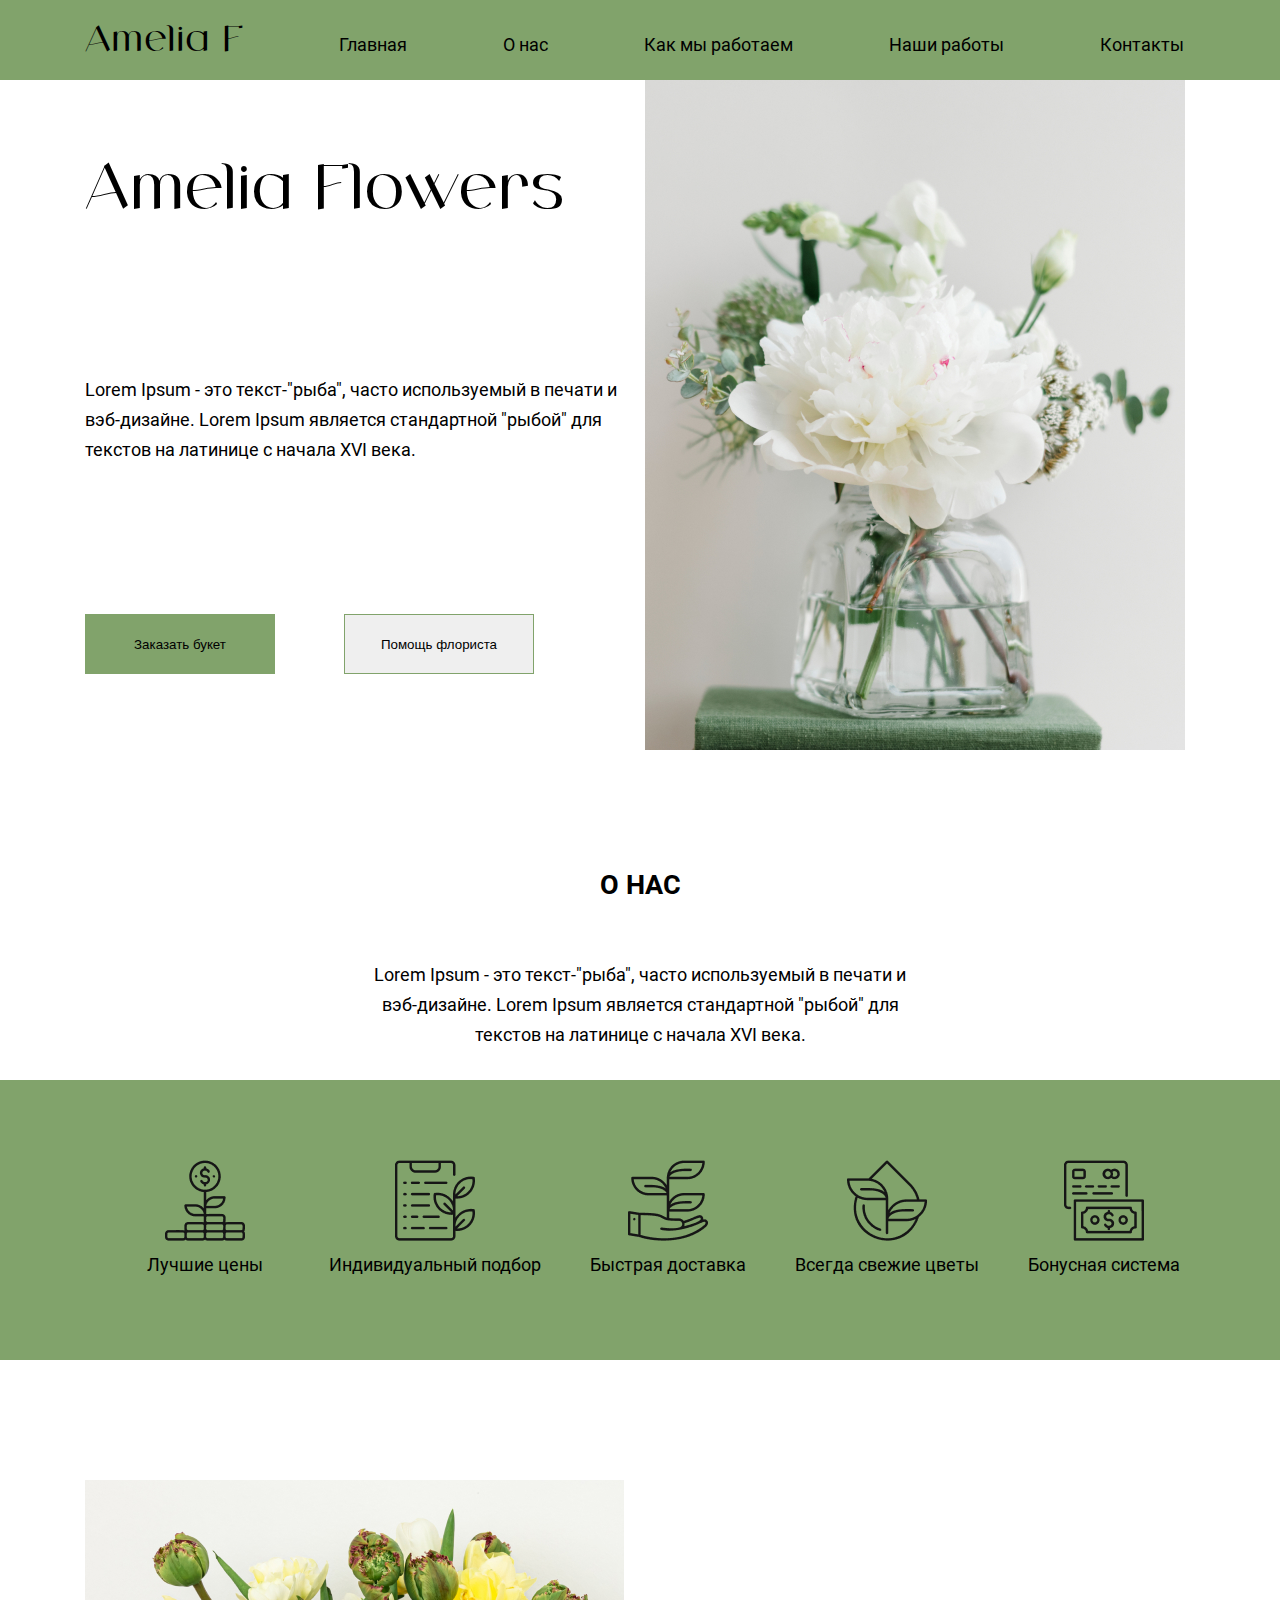
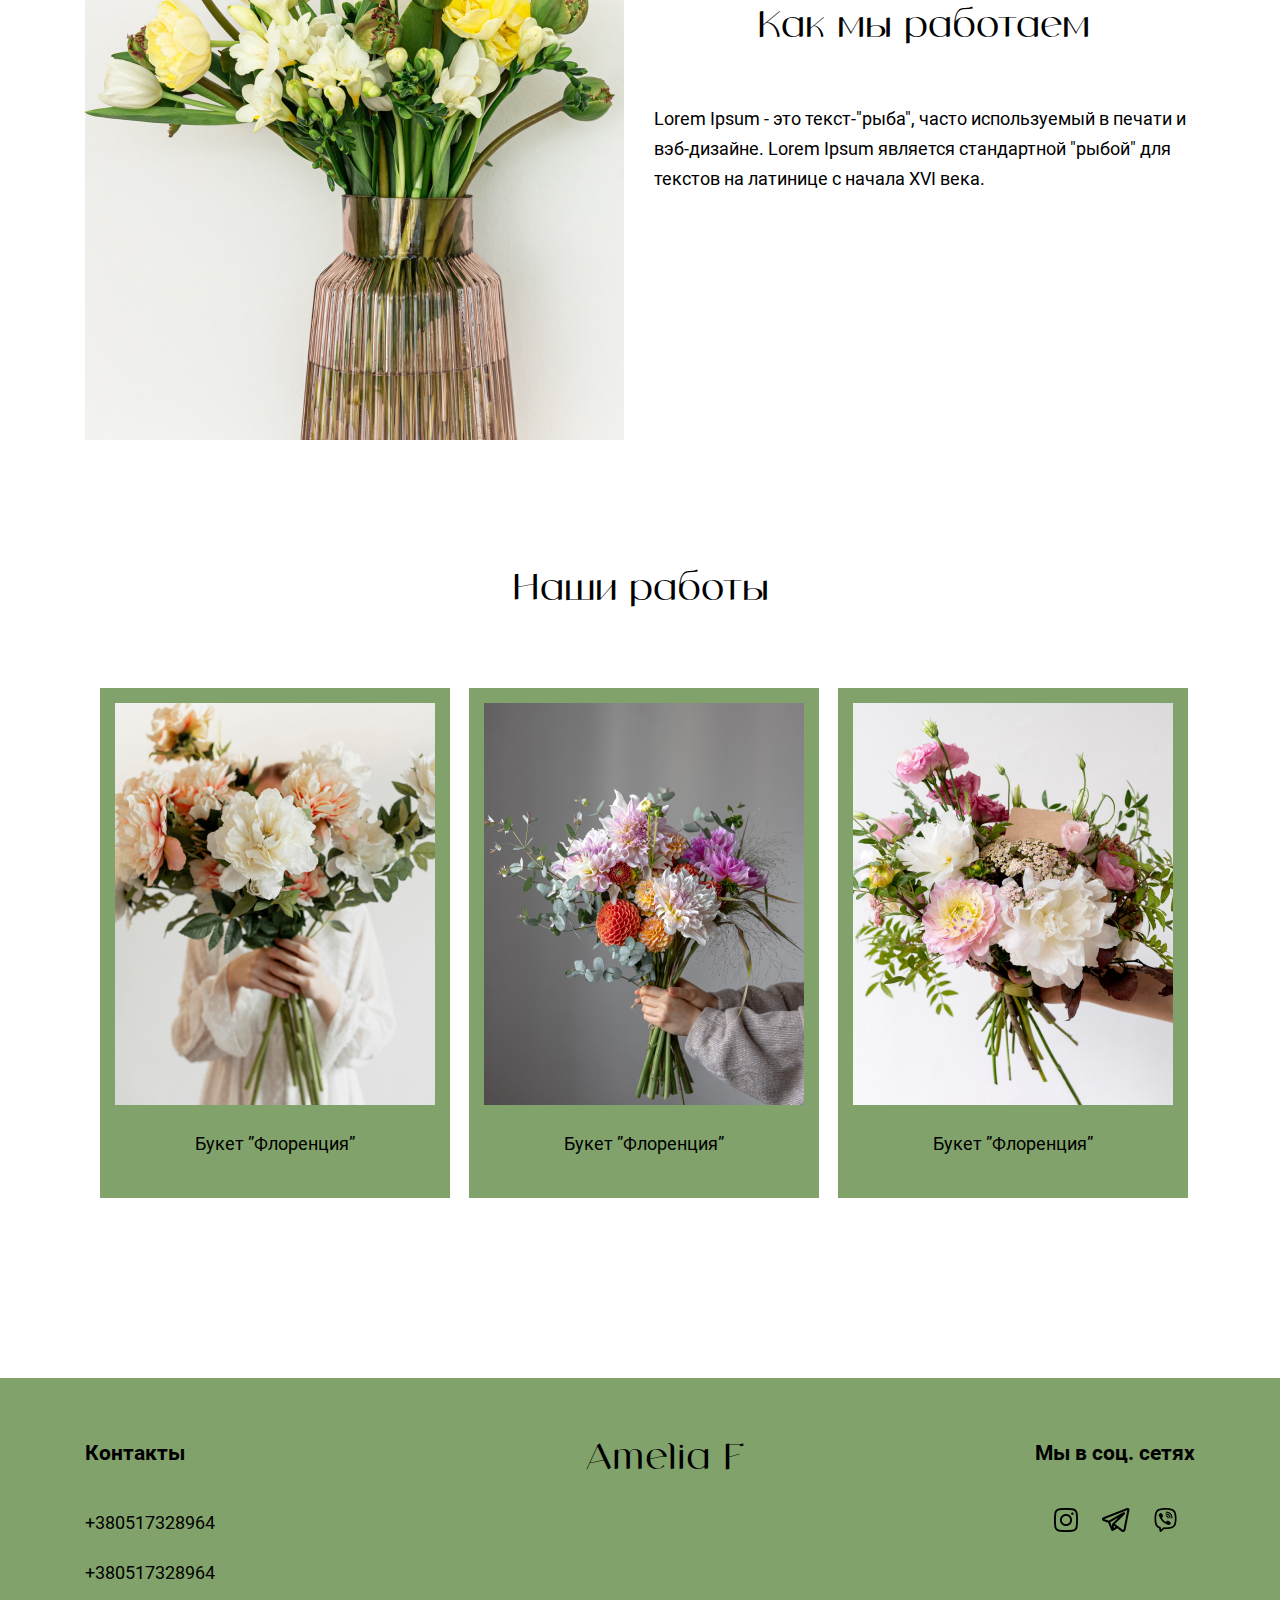
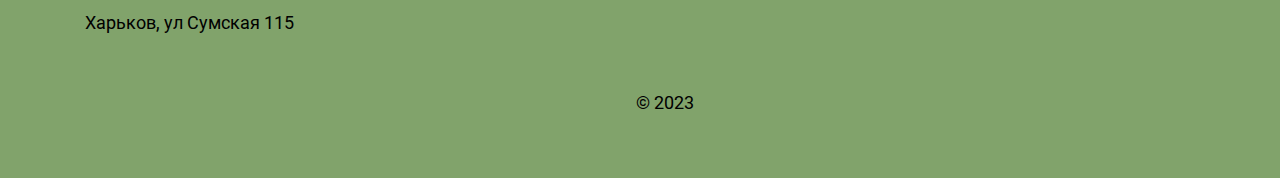
<file: index.html>
<!DOCTYPE html>
<html lang="en">

<head>
  <meta charset="UTF-8">
  <meta name="viewport" content="width=, initial-scale=1.0">
  <title>Lesson template</title>
  <link rel="stylesheet" href="./fonts/fonts.css">
  <link rel="stylesheet" href="./css/style.css" />
</head>

<body>
  <header class="header">
    <div class="container">
      <a href="#" class="nav-link1 vertino">Amelia F</a>
      <a href="#" class="nav-link">Главная</a>
      <a href="#" class="nav-link">О нас</a>
      <a href="#" class="nav-link">Как мы работаем</a>
      <a href="#" class="nav-link">Наши работы</a>
      <a href="#" class="nav-link">Контакты</a>
    </div>
  </header>
  <main>
    <section class="section">
      <div class="container">
        <div class="first">
          <div class="text mw-540">
            <h1 class="title vertino1">Amelia Flowers</h1>
            <p class="description mw-540">Lorem Ipsum - это текст-"рыба", часто используемый в печати и вэб-дизайне.
              Lorem
              Ipsum
              является стандартной
              "рыбой" для текстов на латинице с начала XVI века.</p>
            <div class="button">
              <button class="butt">Заказать букет</button>
              <button class="butto">Помощь флориста</button>
            </div>
          </div>

          <img src="./images/flowers.jpg" class="image mw-540" alt="flowers">

        </div>


        <h2 class="title1 vetrino1">О НАС</h2>
        <p class="description1 mw-540">
          Lorem Ipsum - это текст-"рыба", часто используемый в печати и вэб-дизайне. Lorem Ipsum является стандартной
          "рыбой" для текстов на латинице с начала XVI века.
        </p>
      </div>
    </section>
    <section class="section1">
      <div class="container">
        <div class="card">
          <img src="./images/photo1.png" class="img" alt="photo">

          <p class="description2">
            Лучшие цены
          </p>

        </div>
        <div class="card">
          <img src="./images/photo.png" class="img" alt="photo">

          <p class="description2">
            Индивидуальный подбор
          </p>

        </div>
        <div class="card">
          <img src="./images/photo3.png" class="img" alt="photo">

          <p class="description2">
            Быстрая доставка
          </p>

        </div>
        <div class="card">
          <img src="./images/photo4.png" class="img" alt="photo">

          <p class="description2">
            Всегда свежие цветы
          </p>

        </div>
        <div class="card">
          <img src="./images/photo5.png" class="img" alt="photo">

          <p class="description2">
            Бонусная система
          </p>

        </div>
      </div>
    </section>
    <section class="section">
      <div class="container">
        <div class="wrapper">
          <img src="./images/flowers2.jpg" class="img-left" alt="flowers">
          <div class="text-card">
            <h2 class="title2 vertino">Как мы работаем</h2>
            <p class="description3">
              Lorem Ipsum - это текст-"рыба", часто используемый в печати и вэб-дизайне. Lorem Ipsum является
              стандартной
              "рыбой" для текстов на латинице с начала XVI века.
            </p>
          </div>
        </div>

        <h2 class="title3 vertino">Наши работы</h2>
        <div class="cards">
          <div class="card1">
            <img src="./images/flowers3.jpg" class="img-cards" alt="flowers">
            <p class="description4">
              Букет ”Флоренция”
            </p>
          </div>
          <div class="card1">
            <img src="./images/flowers4.jpg" class="img-cards" alt="flowers">
            <p class="description4">
              Букет ”Флоренция”
            </p>
          </div>

          <div class="card1">
            <img src="./images/flowers5.jpg" class="img-cards" alt="flowers">
            <p class="description4">
              Букет ”Флоренция”
            </p>
          </div>
        </div>
      </div>


    </section>
  </main>
  <footer class="footer">
    <div class="container">
      <div class="links1">
        <div class="contacts mt-60">
          <h3 class="title4">Контакты</h3>
          <p class="text1 mr-20">
            +380517328964
          </p>
          <p class="text1 mr-20">
            +380517328964
          </p>
          <p class="text1 mr-20">
            Харьков, ул Сумская 115
          </p>
        </div>
        <div class="maint mt-60">
          <h3 class="title5 vertino">Amelia F</h3>
          <div class="year">© 2023</div>
        </div>

        <div class="social mt-60">
          <h3 class="title6">Мы в соц. сетях</h3>
          <div class="img">
            <img src="./images/Vector1.png" class="mr-r20" alt="inst">
            <img src="./images/Vector2.png" class="mr-r20" alt="viber">
            <img src="./images/Vector3.png" alt="teleg">
          </div>
        </div>
      </div>
    </div>

  </footer>
  <script src="./js/script.js"></script>
</body>

</html>
</file>
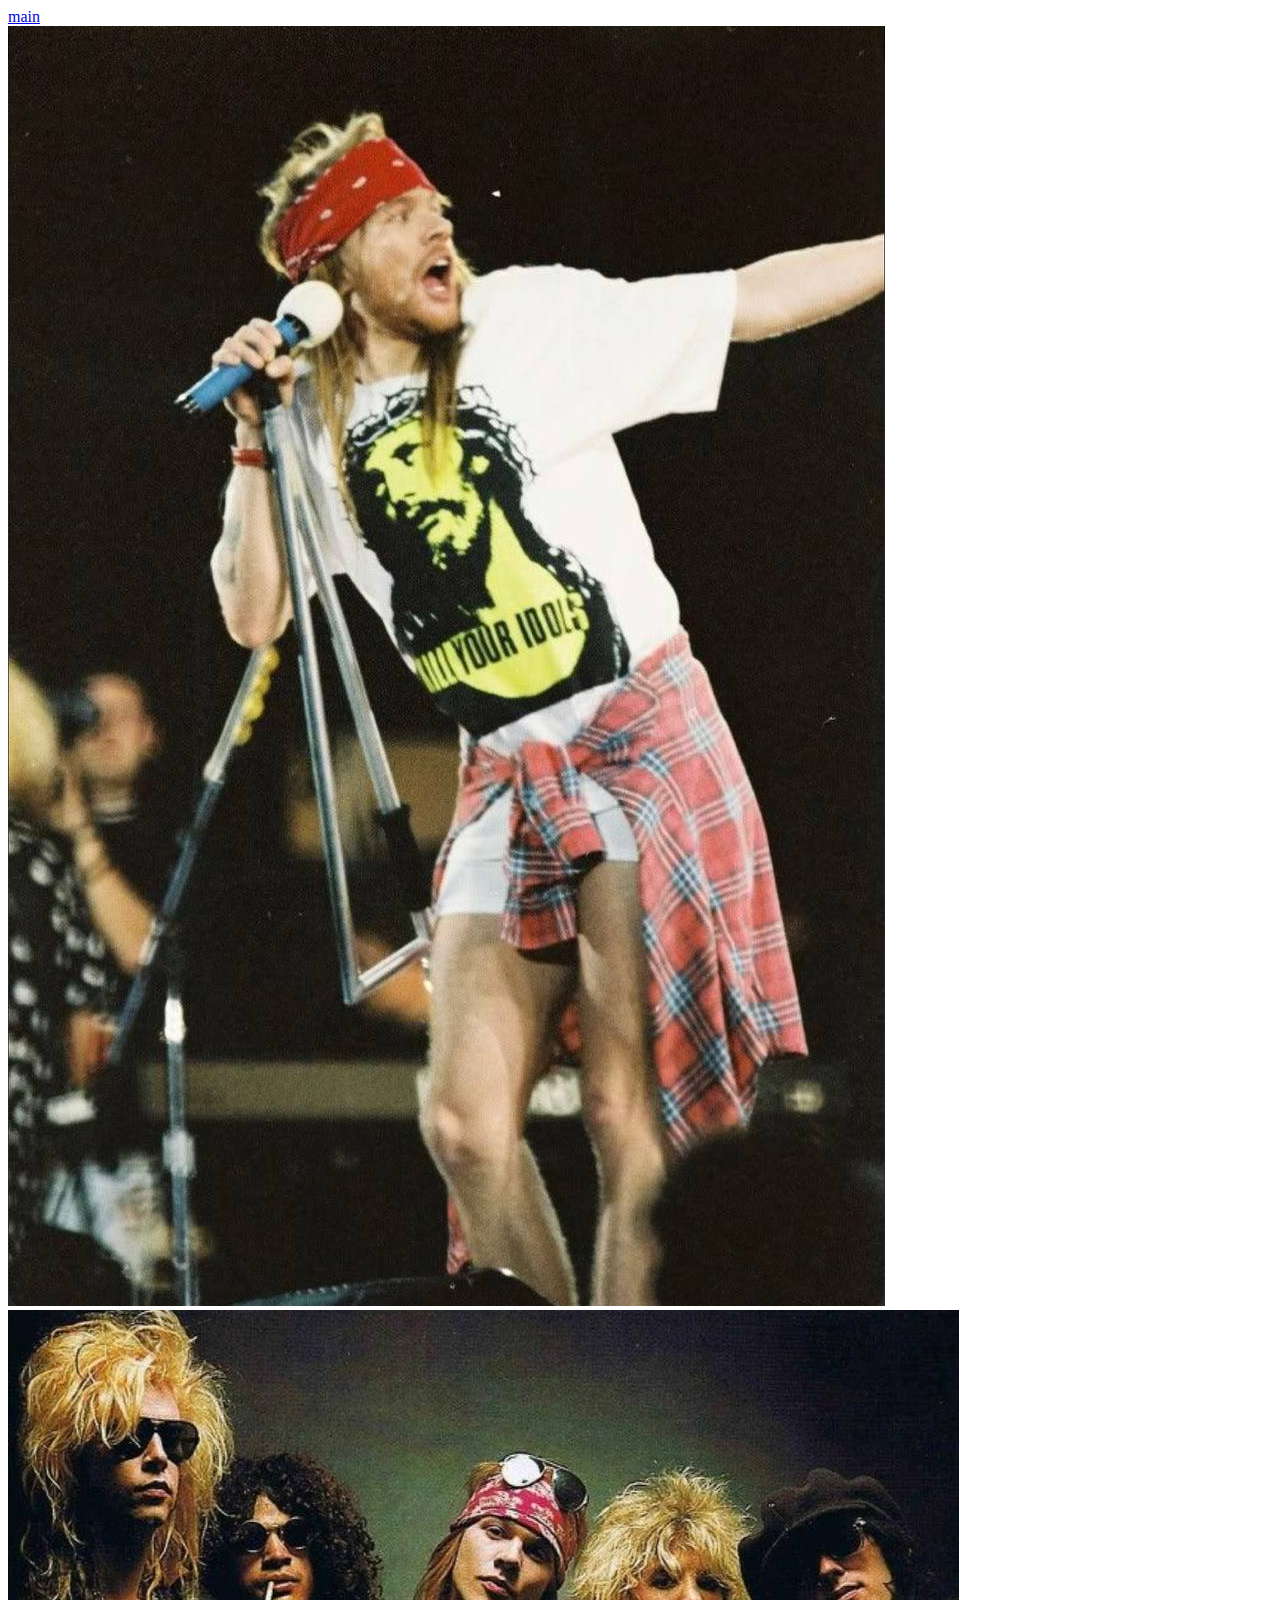
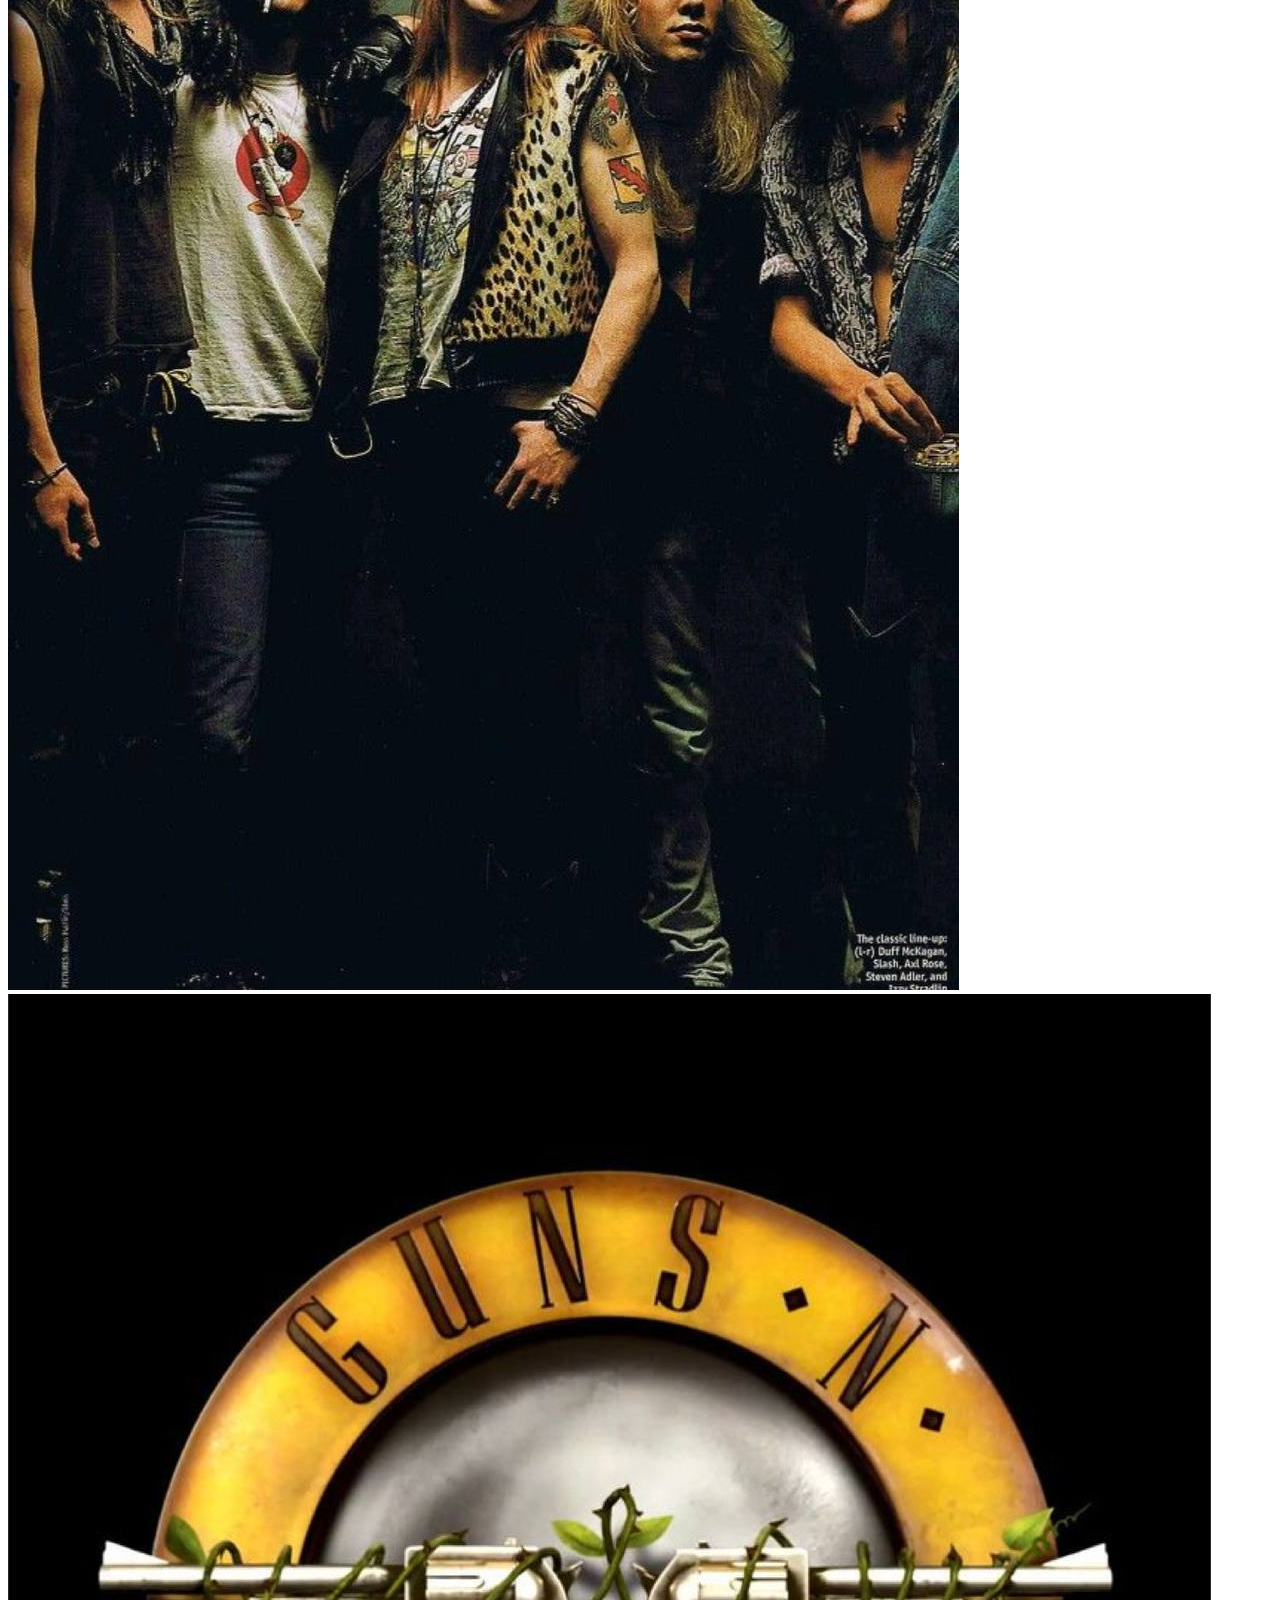
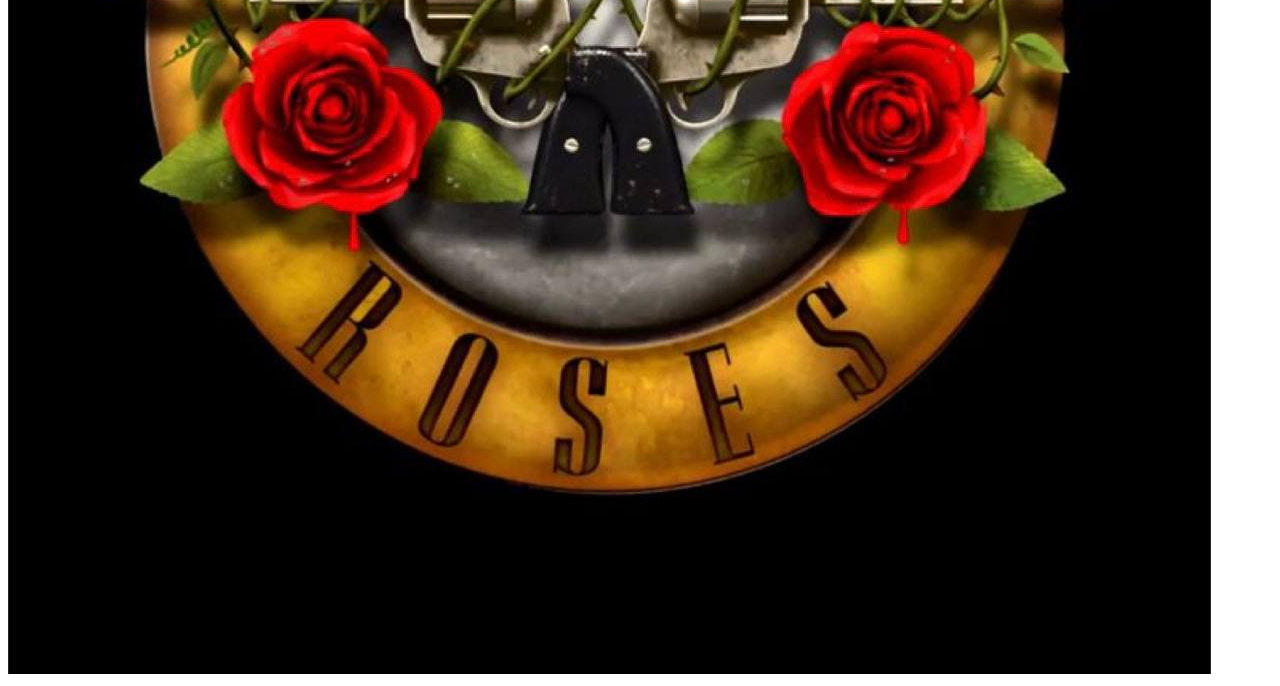
<file: gallery.html>
<!DOCTYPE html>
<html lang="en">

<head>
    <meta charset="UTF-8">
    <meta name="viewport" content="width=device-width, initial-scale=1.0">
    <title>Photos</title>
</head>

<body>
    <header>
        <nav>
            <a href="index.html">main</a>
        </nav>
    </header>
    <main>
        <img src="./images/guns3.jpg" alt="band photo">
        <img src="./images/guns4.jpg" alt="band photo">
        <img src="./images/msg275750920-289914.jpg" alt="band photo">
    </main>
    <section></section>
</body>

</html>
</file>
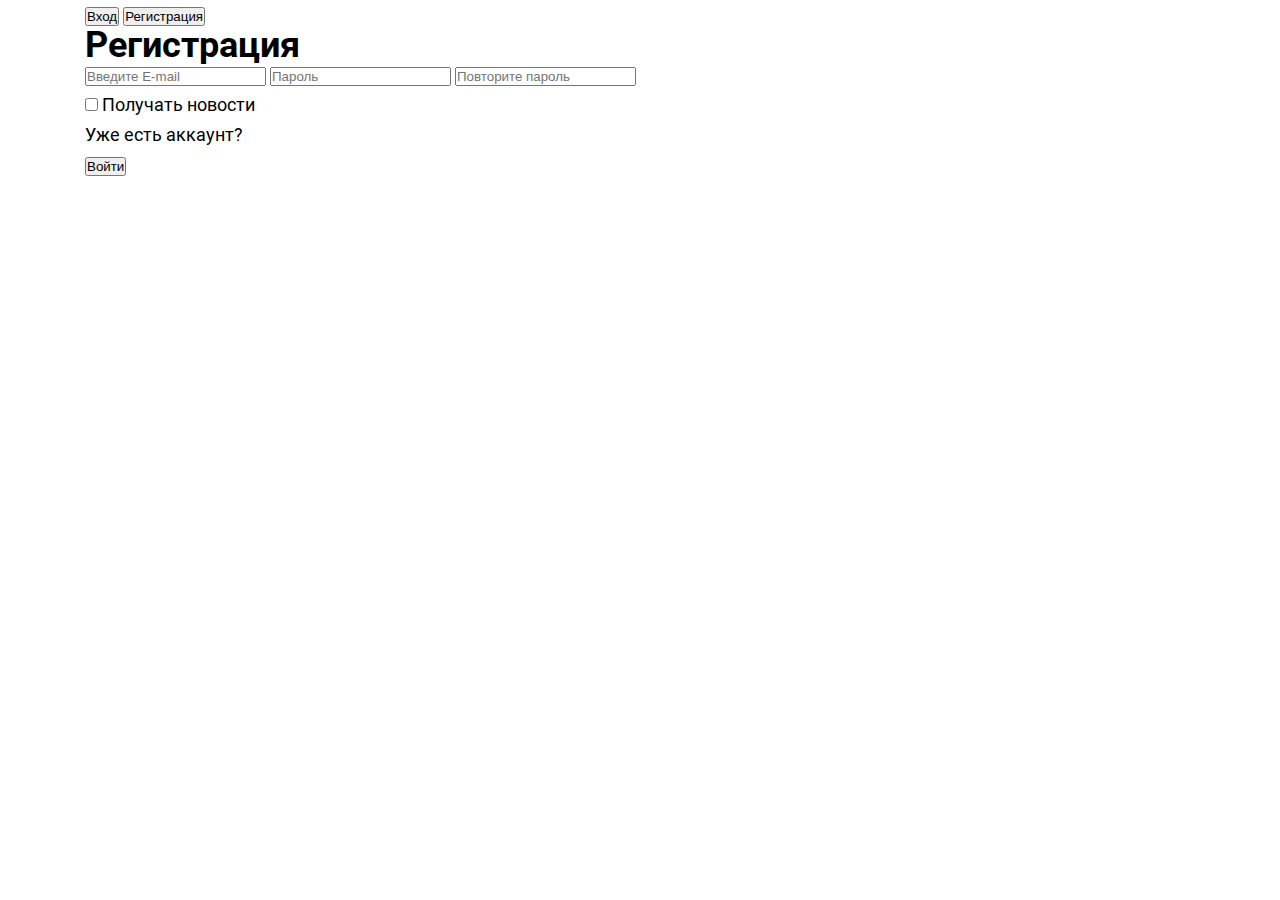
<file: registration.html>
<!DOCTYPE html>
<html lang="en">

<head>
    <meta charset="UTF-8">
    <meta name="viewport" content="width=, initial-scale=1.0">
    <title>Lesson10</title>
    <link rel="stylesheet" href="./fonts/fonts.css">
    <link rel="stylesheet" href="./css/style.css" />
</head>

<body class="body">
    <header>
    </header>
    <main class="main">
        <section class="section">
            <div class="container">
                <div class="menu mw-340 mr-auto">
                    <form action="./registration.html" target="_blank">
                        <button class="button-first">Вход</button>
                        <button class="button-second">Регистрация</button>
                    </form>
                </div>
                <h1 class="title mr-auto">Регистрация</h1>
                <form action="https://fom.in.ua/echo" method="post">
                    <div class="group">
                        <input class="mail mw-340 mr-auto" type="text" id="username" name="username"
                            placeholder="Введите E-mail" required>
                        <input class="mail mw-340 mr-auto" type="password" id="password" name="password"
                            placeholder="Пароль" required>
                        <input class="mail mw-340 mr-auto" type="search" id="search" name="search"
                            placeholder="Повторите пароль" required>
                    </div>
                </form>
                <div class="text">
                    <p class="remember"> <input type="checkbox" class="checkmark color">
                        Получать новости</p>
                </div>
                <div class="text1">
                    <p class="remember">Уже есть аккаунт?</p>
                </div>
                <div class="go mr-auto">
                    <input class="button mw-340" type="button" name="Войти" value="Войти" />
                </div>
            </div>

        </section>










    </main>
    <footer></footer>
    <script src="./js/script.js"></script>
</body>

</html>
</file>
<file: fonts/fonts.css>
@font-face {
  font-family: "Roboto";
  src: local("Roboto"), url("./Roboto-Regular.woff2") format("woff2");
  font-weight: 400;
  font-style: normal;
}

@font-face {
  font-family: "Roboto";
  src: local("Roboto"), url("./Roboto-Medium.woff2") format("woff2");
  font-weight: 500;
  font-style: normal;
}
@font-face {
  font-family: "Roboto";
  src: local("Roboto"), url("./Roboto-Bold.woff2") format("woff2");
  font-weight: 700;
  font-style: normal;
}
@font-face {
  font-family: "Vetrino";
  src: local("Vetrino"), url("./vetrino.woff2") format("woff2");
  font-weight: 700;
  font-style: normal;
}
</file>
<file: css/style.css>
:root {
  --basic-color: #d52047;
  --container-width: 1110px;
  --basic-space: 1rem;
}
* {
  margin: 0;
  padding: 0;
  box-sizing: border-box;
}
a {
  color: inherit;
  text-decoration: none;
}
html {
  font-family: "Roboto", sans-serif;
  font-size: 18px;
  font-weight: 400;
  line-height: 30px;
  letter-spacing: 0em;
  text-align: left;
}
.container {
  width: 100%;
  max-width: calc(var(--container-width) + var(--basic-space) * 2);
  margin-left: auto;
  margin-right: auto;
  padding-left: var(--basic-space);
  padding-right: var(--basic-space);
  position: relative;
}

.mw-540 {
  max-width: 540px;
}
.vertino {
  font-family: Vetrino, sans-serif;
  font-size: 36px;
  line-height: 39px;
}
.vertino1 {
  font-family: Vetrino, sans-serif;
  font-size: 62px;
  font-weight: 400;
  line-height: 67px;
  letter-spacing: 0em;
  text-align: left;
}
.mt-60 {
  margin-top: 60px;
}
.header {
  display: flex;
  min-height: 80px;
  align-items: center;
  background: #81a36b;
}
.butt {
  background: #81a36b;
  min-width: 190px;
  min-height: 60px;
  border: none;
}
.butto {
  min-width: 190px;
  min-height: 60px;
  border: 1px solid;
  border-color: #81a36b;
  margin-left: 65px;
}

.nav-link {
  margin-left: 92px;
}
.text {
  display: grid;
  align-items: center;
}
.title {
  max-width: 483px;
  max-height: 67px;
}
.description {
  max-height: 87px;
}
.image {
  float: right;
  margin-left: 20px;
}
.first {
  display: flex;
}
.title1 {
  text-align: center;
  min-width: 108px;
  padding-top: 120px;
  padding-bottom: 60px;
}
.description1 {
  max-height: 86.6px;
  display: flex;
  text-align: center;
  padding-bottom: 120px;
  margin: auto;
}
.section1 {
  background: #81a36b;
}
.card {
  display: inline-block;
  text-align: center;
  margin-top: 80px;
  margin-bottom: 80px;
  margin-left: 45px;
  min-width: 150px;
}
.wrapper {
  display: inline-flex;
  align-items: center;
  text-align: center;
}
.title2 {
  max-width: 403px;
  max-height: 38px;
  margin-left: 98px;
}

.img-left {
  max-width: 539px;
  max-height: 560px;
  margin-top: 120px;
}

.text-card {
  display: grid;
  float: right;
}
.description3 {
  text-align: left;
  margin-left: 30px;
  margin-top: 60px;
}
.cards {
  justify-content: space-around;
}
.img-cards {
  margin-top: 15px;
}
.description4 {
  margin-top: 15px;
}
.card1 {
  display: inline-block;
  text-align: center;
  min-width: 350px;
  min-height: 510px;
  background-color: #81a36b;
  margin-bottom: 120px;
  margin-left: 15px;
}
.title3 {
  text-align: center;
  margin-top: 120px;
  margin-bottom: 80px;
}
.footer {
  background: #81a36b;
}
.links1 {
  display: flex;
  justify-content: space-between;
  margin-top: 60px;
}
.mr-20 {
  margin-bottom: 20px;
}
.mr-r20 {
  margin-right: 20px;
}
.title4 {
  margin-bottom: 40px;
}
.year {
  margin-bottom: 60px;
  margin-top: 211px;
  text-align: center;
}
.title6 {
  margin-bottom: 40px;
}
.img {
  text-align: center;
}
</file>
